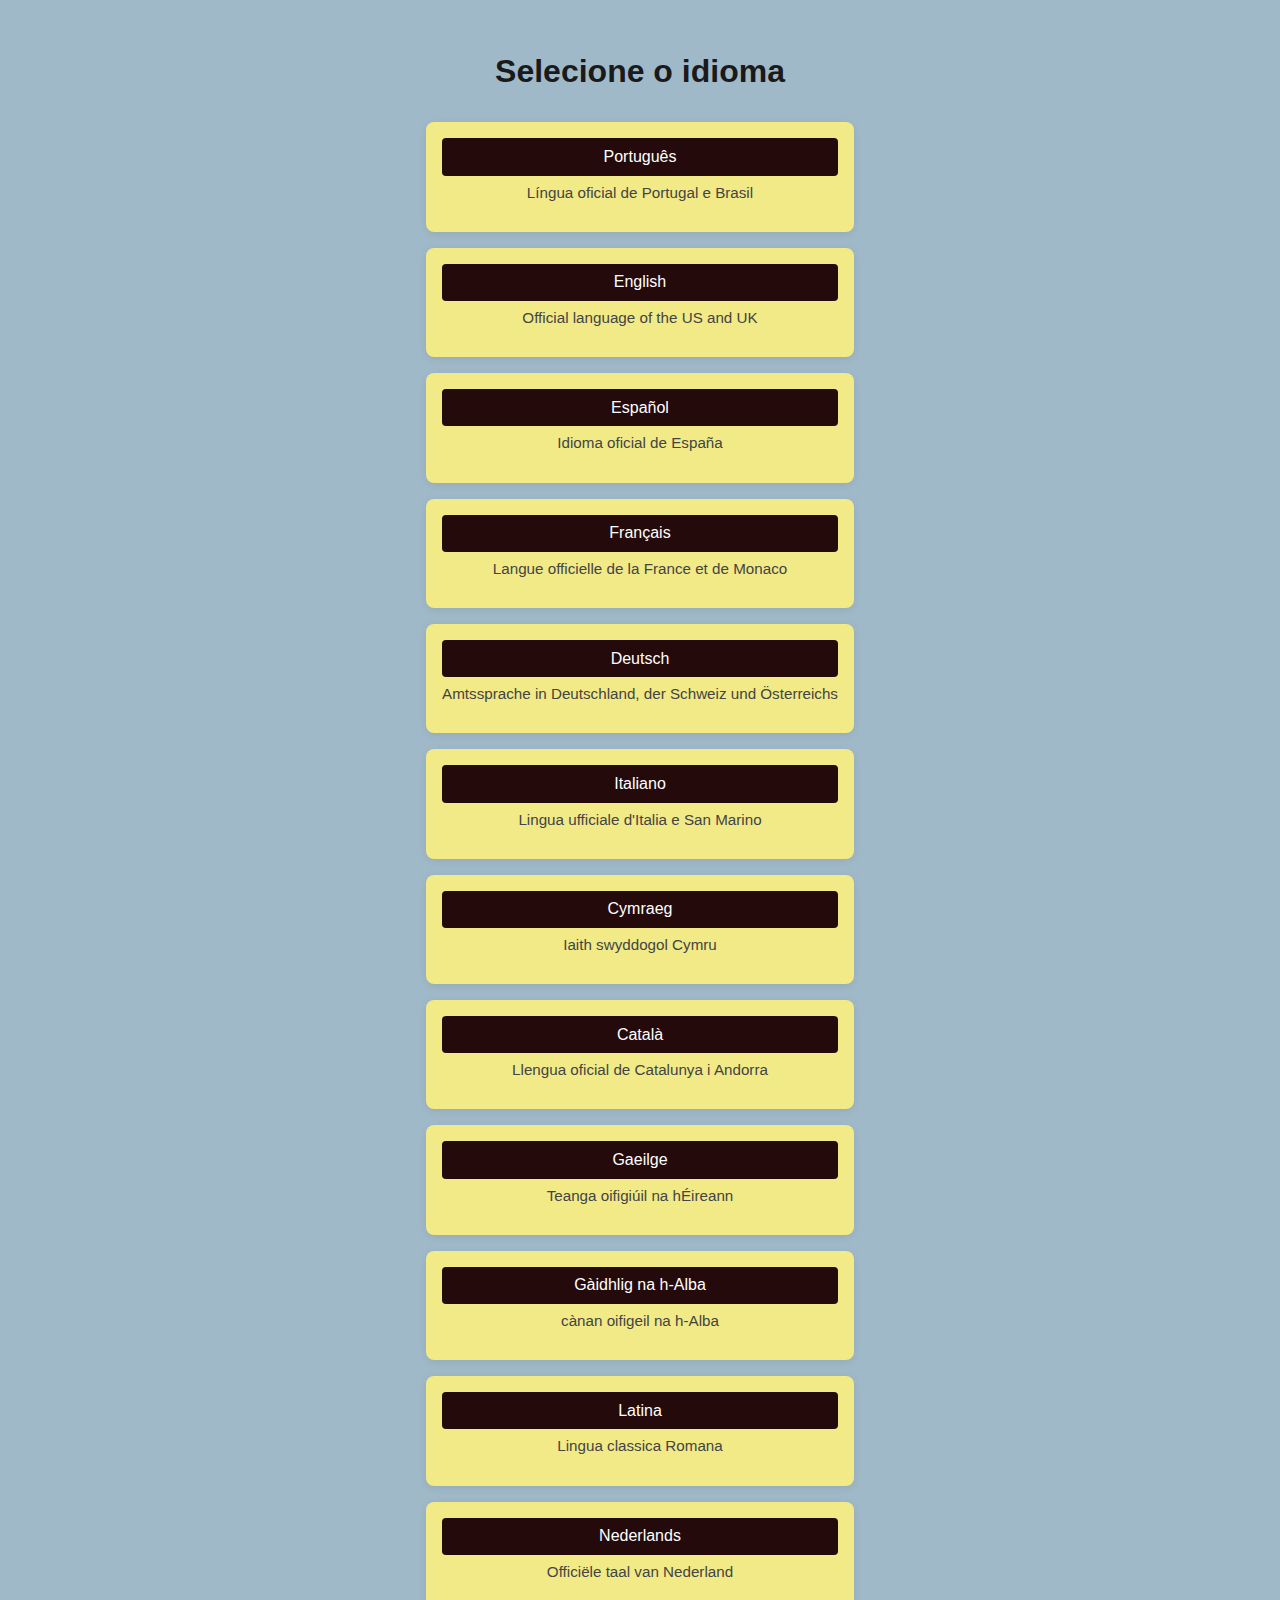
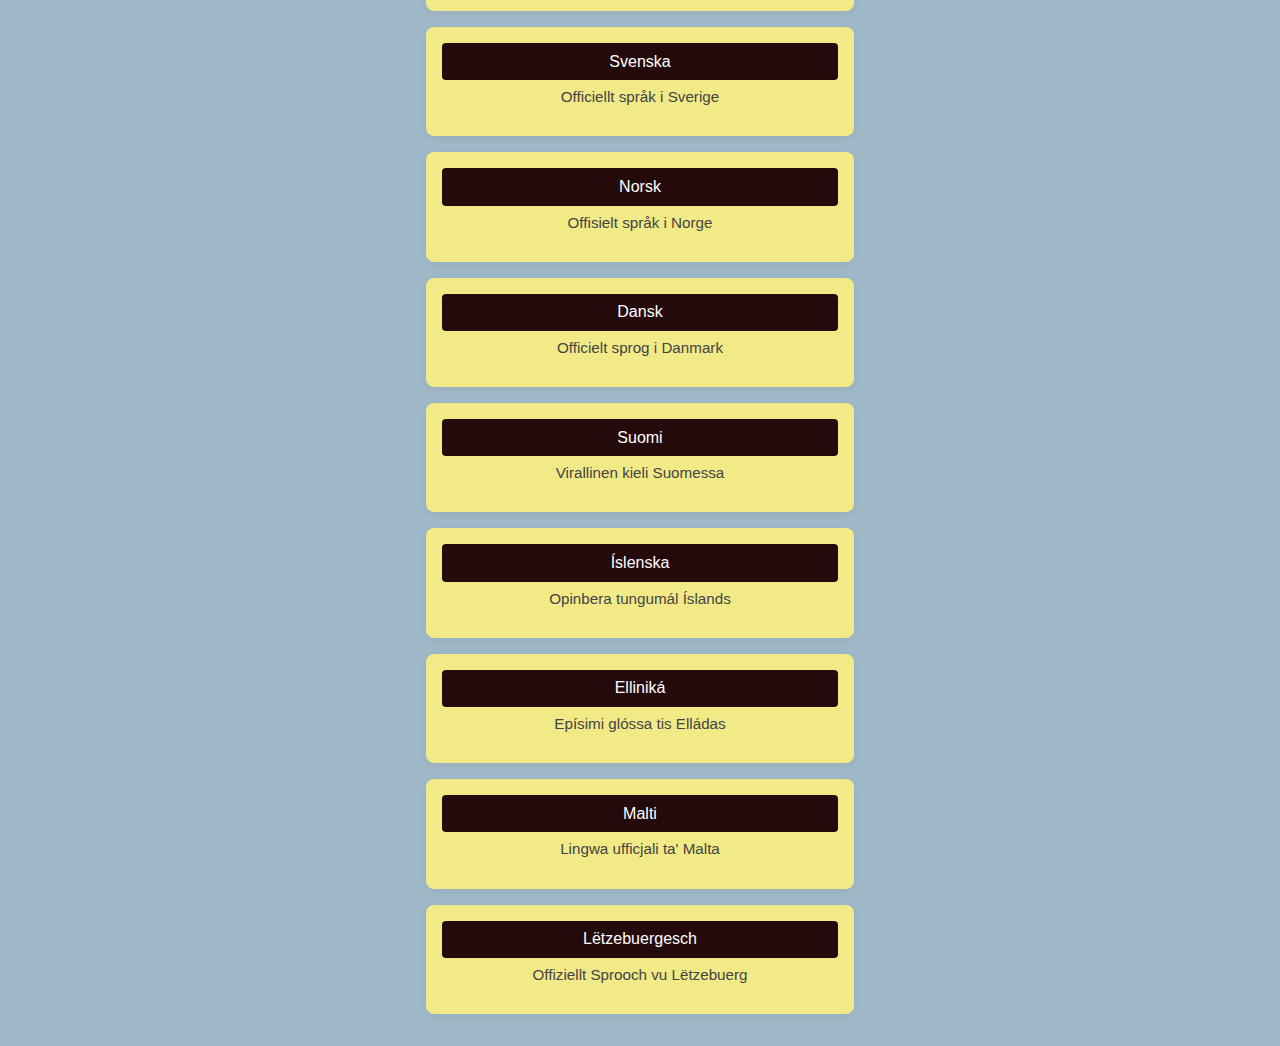
<file: projetos_pessoais/Pre-Projeto Hackathon 2025/index.html>
<!DOCTYPE html>
<html lang="pt-br"> <!-- Define o idioma da página como Português -->

<head>
  <meta charset="UTF-8" />
  <meta name="viewport" content="width=device-width, initial-scale=1" />
  <title>Seleção de Idioma</title>
  <link rel="stylesheet" href="style.css" />
</head>
<body>
  <div class="language-screen"> <!-- Divisão para estruturar a seção de seleção de idioma -->
    <h1>Selecione o idioma</h1>
    <div class="language-grid"> <!-- Container que organiza os cartões de idioma -->
      <!-- Cada cartão de idioma é uma div com um botão e uma descrição -->
      <div class="language-card"> <!-- Cartão para seleção de idioma Inglês -->
        <button onclick="selectLanguage('pt')">Português</button> <!-- Botão que chama a função selectLanguage com o código
         do idioma -->
        <p>Língua oficial de Portugal e Brasil</p>
      </div>
      <div class="language-card"> <!-- Cartão para seleção de idioma Inglês -->
        <button onclick="selectLanguage('en')">English</button>
        <p>Official language of the US and UK</p>
      </div>
      <div class="language-card"> <!-- Cartão para seleção de idioma Espanhol -->
        <button onclick="selectLanguage('es')">Español</button>
        <p>Idioma oficial de España</p>
      </div>
      <div class="language-card"> <!-- Cartão para seleção de idioma Francês -->
        <button onclick="selectLanguage('fr')">Français</button>
        <p>Langue officielle de la France et de Monaco</p>
      </div>
      <div class="language-card"> <!-- Cartão para seleção de idioma Alemão -->
        <button onclick="selectLanguage('de')">Deutsch</button>
        <p>Amtssprache in Deutschland, der Schweiz und Österreichs</p>
      </div>
      <div class="language-card"> <!-- Cartão para seleção de idioma Italiano -->
        <button onclick="selectLanguage('it')">Italiano</button>
        <p>Lingua ufficiale d'Italia e San Marino</p>
      </div>
      <div class="language-card"> <!-- Cartão para seleção de idioma Galês -->
        <button onclick="selectLanguage('welsh')">Cymraeg</button>
        <p>Iaith swyddogol Cymru</p>
      </div>
      <div class="language-card"> <!-- Cartão para seleção de idioma Catalão -->
        <button onclick="selectLanguage('catalan')">Català</button>
        <p>Llengua oficial de Catalunya i Andorra</p>
      </div>
      <div class="language-card"> <!-- Cartão para seleção de idioma Irlandês -->
        <button onclick="selectLanguage('gaelic')">Gaeilge</button>
        <p>Teanga oifigiúil na hÉireann</p>
      </div>
      <div class="language-card"> <!-- Cartão para seleção de idioma Escocês Gaélico -->
        <button onclick="selectLanguage('scots-gaelic')">Gàidhlig na h-Alba</button>
        <p>cànan oifigeil na h-Alba</p>
      </div>
      <div class="language-card"> <!-- Cartão para seleção de idioma Romeno -->
        <button onclick="selectLanguage('latin')">Latina</button>
        <p>Lingua classica Romana</p>
      </div>
      <div class="language-card"> <!-- Cartão para seleção de idioma Holandês -->
        <button onclick="selectLanguage('dutch')">Nederlands</button>
        <p>Officiële taal van Nederland</p>
      </div>
      <div class="language-card"> <!-- Cartão para seleção de idioma Sueco -->
        <button onclick="selectLanguage('swedish')">Svenska</button>
        <p>Officiellt språk i Sverige</p>
      </div>
      <div class="language-card"> <!-- Cartão para seleção de idioma Norueguês -->
        <button onclick="selectLanguage('norwegian')">Norsk</button>
        <p>Offisielt språk i Norge</p>
      </div>
      <div class="language-card"> <!-- Cartão para seleção de idioma Dinamarquês -->
        <button onclick="selectLanguage('danish')">Dansk</button>
        <p>Officielt sprog i Danmark</p>
      </div>
      <div class="language-card"> <!-- Cartão para seleção de idioma Finlandês -->
        <button onclick="selectLanguage('finnish')">Suomi</button>
        <p>Virallinen kieli Suomessa</p>
      </div>
      <div class="language-card"> <!-- Cartão para seleção de idioma Islandês -->
        <button onclick="selectLanguage('icelandic')">Íslenska</button>
        <p>Opinbera tungumál Íslands</p>
      </div>
      <div class="language-card"> <!-- Cartão para seleção de idioma Grego -->
        <button onclick="selectLanguage('greek')">Elliniká</button>
        <p>Epísimi glóssa tis Elládas</p>
      </div>
      <div class="language-card"> <!-- Cartão para seleção de idioma Maltês -->
        <button onclick="selectLanguage('maltese')">Malti</button>
        <p>Lingwa ufficjali ta' Malta</p>
      </div>
      <div class="language-card"> <!-- Cartão para seleção de idioma Luxemburguês -->
         <button onclick="selectLanguage('luxembourgish')">Lëtzebuergesch</button>
        <p>Offiziellt Sprooch vu Lëtzebuerg</p>
      </div>
      <script>
    function selectLanguage(langCode) {
      window.location.href = 'main.html?lang=' + langCode;
    }
  </script>
</body>
</html>
</file>
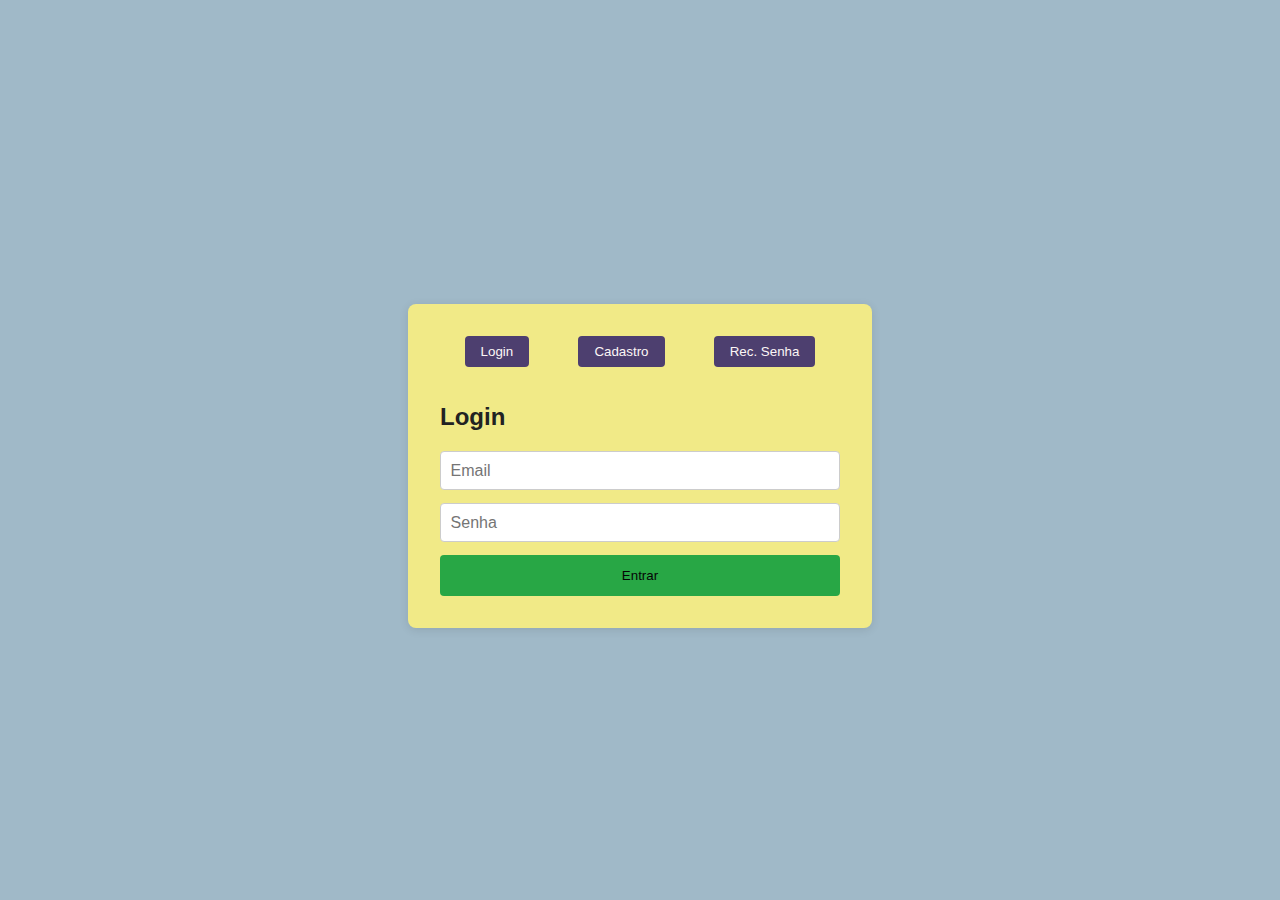
<file: projetos_pessoais/Pre-Projeto Hackathon 2025/main.html>
<!DOCTYPE html>
<html lang="pt-br">
<head>
  <meta charset="UTF-8"/>
  <meta name="viewport" content="width=device-width, initial-scale=1"/>
  <title>Login | Cadastro | Recuperar Senha</title>
  <link rel="stylesheet" href="style.css"/>
</head>
<body>
  <div class="container"> <!-- Container principal para o conteúdo da página -->
    <div class="tabs"> <!-- Container para os botões de aba -->
      <button onclick="showTab('login')">Login</button> <!-- Botão para mostrar a aba de Login -->
      <button onclick="showTab('cadastro')">Cadastro</button> <!-- Botão para mostrar a aba de Cadastro -->
      <button onclick="showTab('recupera')">Rec. Senha</button> <!-- Botão para mostrar a aba de Recuperação de Senha -->
    </div>

    <div id="login" class="tab active"> <!-- Aba de Login ativa por padrão -->
      <h2>Login</h2> <!-- Título da aba de Login -->
      <input type="email" placeholder="Email"/> <!-- Campo de entrada para Email -->
      <input type="password" placeholder="Senha"/> <!-- Campo de entrada para Senha -->
      <button>Entrar</button> <!-- Botão para entrar no sistema -->
    </div>

    <div id="cadastro" class="tab"> <!-- Aba de Cadastro -->
      <h2>Cadastro</h2> <!-- Título da aba de Cadastro -->
      <input type="email" placeholder="Email"/> <!-- Campo de entrada para Email -->
      <input type="text" placeholder="Nome"/> <!-- Campo de entrada para Nome -->
      <input type="date" placeholder="Data de Nascimento"/> <!-- Campo de entrada para Data de Nascimento -->
      <input type="text" placeholder="Endereço Detalhado"/> <!-- Campo de entrada para Endereço Detalhado -->
      <input type="password" placeholder="Senha"/> <!-- Campo de entrada para Senha -->
      <input type="text" placeholder="Registro Europeu"/> <!-- Campo de entrada para Registro Europeu -->
      <input type="text" placeholder="Tempero"/> <!-- Campo de entrada para Tempero -->
      <input type="tel" placeholder="Telefone"/> <!-- Campo de entrada para Telefone -->
      <button>Cadastrar</button> <!-- Botão para cadastrar um novo usuário -->
    </div>

    <div id="recupera" class="tab"> <!-- Aba de Recuperação de Senha -->
      <h2>Recuperar Senha</h2> <!-- Título da aba de Recuperação de Senha -->
      <input type="text" placeholder="Código"/> <!-- Campo de entrada para Código -->
      <input type="password" placeholder="Nova Senha"/> <!-- Campo de entrada para Nova Senha -->
      <input type="password" placeholder="Confirmar Nova Senha"/> <!-- Campo de entrada para Confirmar Nova Senha -->
      <button>Redefinir Senha</button> <!-- Botão para redefinir a senha -->
    </div>
  </div>

  <script> // Função para mostrar a aba selecionada e esconder as outras abas //
    function showTab(tabId) { 
      document.querySelectorAll('.tab').forEach(tab => tab.classList.remove('active')); // Remove a classe 'active' de todas //
      // as abas //
      document.getElementById(tabId).classList.add('active'); // Adiciona a classe 'active' à aba selecionada //
    }

    // Pega o idioma selecionado na URL (ex: ?lang=pt) //
    const params = new URLSearchParams(window.location.search); 
    const lang = params.get('lang', selectedLang); // Pega o parâmetro 'lang' da URL, se existir //
    const selectedLang = lang || 'en'; // Se não houver parâmetro, define o idioma padrão como 'en' //
    console.log("Idioma selecionado:", lang);
  </script>
</body>
</html>
</file>
<file: projetos_pessoais/Pre-Projeto Hackathon 2025/style.css>
body {
  font-family: Arial, sans-serif;
  margin: 0;
  background-color: #a0b9c8;
  color: #222;
  display: flex;
  justify-content: center;
  align-items: center;
  min-height: 100vh;
  flex-direction: column;
}

.language-screen {
  text-align: center;
  padding: 2rem;
  max-width: 1000px;
}

.language-screen h1 {
  margin-bottom: 2rem;
  font-size: 2rem;
  color: #1a1a1a;
}

.language-grid {
  display: grid;
  grid-template-columns: repeat(auto-fit, minmax(220px, 1fr));
  gap: 1rem;
}

.language-card {
  background-color: #f1ea87;
  padding: 1rem;
  border-radius: 8px;
  box-shadow: 0 2px 8px rgba(0, 0, 0, 0.08);
  transition: transform 0.2s ease;
}

.language-card:hover {
  transform: translateY(-4px);
}

.language-card button {
  background-color: #250a0b;
  color: #fff;
  border: none;
  padding: 0.6rem 1.2rem;
  font-size: 1rem;
  border-radius: 4px;
  cursor: pointer;
  width: 100%;
  transition: background-color 0.3s ease;
}

.language-card button:hover,
.language-card button:focus {
  background-color: #003f88;
  outline: 3px solid #ffcc00;
}

.language-card button:focus-visible {
  outline: 3px solid #ffcc00;
}

.language-card p {
  margin-top: 0.5rem;
  font-size: 0.95rem;
  color: #444;
}

.container {
  background-color: #f1ea87;
  padding: 2rem;
  border-radius: 8px;
  box-shadow: 0 2px 10px rgba(0, 0, 0, 0.1);
  width: 100%;
  max-width: 400px;
  margin-top: 2rem;
}

.tabs {
  display: flex;
  justify-content: space-around;
  margin-bottom: 1rem;
}

.tabs button {
  padding: 0.5rem 1rem;
  cursor: pointer;
  background-color: #160768c0;
  color: rgb(252, 246, 246);
  border: none;
  border-radius: 4px;
  transition: background-color 0.3s ease;
}

.tabs button:hover {
  background-color: #003f88;
}

.tab {
  display: none;
  flex-direction: column;
}

.tab.active {
  display: flex;
}

.tab input {
  margin-bottom: 0.8rem;
  padding: 0.6rem;
  font-size: 1rem;
  border: 1px solid #ccc;
  border-radius: 4px;
}

.tab button {
  padding: 0.8rem;
  background-color: #28a745;
  color: rgb(5, 5, 5);
  border: none;
  border-radius: 4px;
  cursor: pointer;
}

.tab button:hover {
  background-color: #218838;
}
</file>
